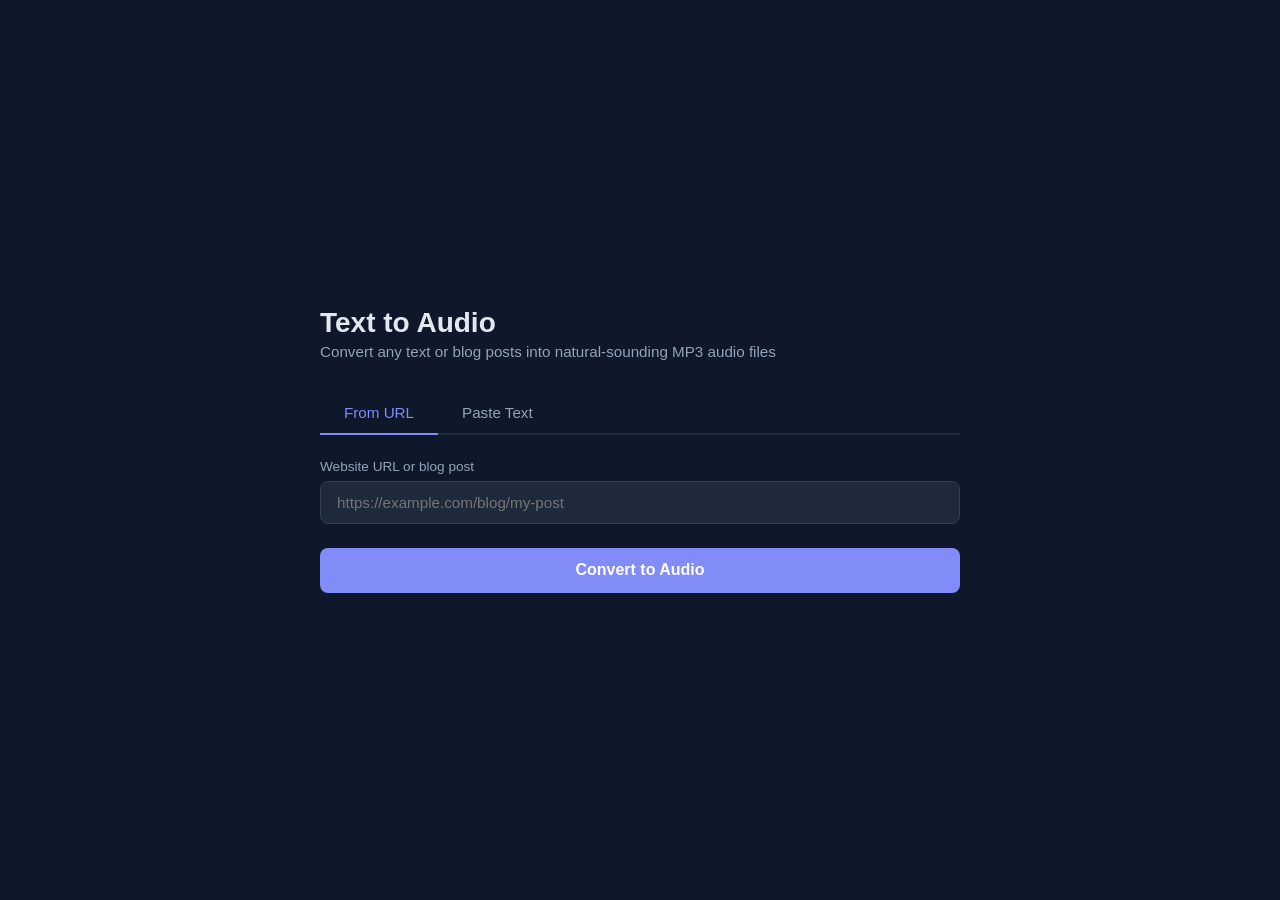
<file: templates/index.html>
<!DOCTYPE html>
<html lang="en">
<head>
    <meta charset="UTF-8">
    <meta name="viewport" content="width=device-width, initial-scale=1.0">
    <title>Text to Audio</title>
    <style>
        * { margin: 0; padding: 0; box-sizing: border-box; }

        body {
            font-family: -apple-system, BlinkMacSystemFont, 'Segoe UI', Roboto, sans-serif;
            background: #0f172a;
            color: #e2e8f0;
            min-height: 100vh;
            display: flex;
            align-items: center;
            justify-content: center;
            padding: 2rem;
        }

        .container {
            width: 100%;
            max-width: 640px;
        }

        h1 {
            font-size: 1.75rem;
            font-weight: 700;
            margin-bottom: 0.25rem;
        }

        .subtitle {
            color: #94a3b8;
            margin-bottom: 2rem;
            font-size: 0.95rem;
        }

        .tabs {
            display: flex;
            gap: 0;
            margin-bottom: 1.5rem;
            border-bottom: 2px solid #1e293b;
        }

        .tab {
            padding: 0.75rem 1.5rem;
            cursor: pointer;
            color: #94a3b8;
            font-weight: 500;
            border-bottom: 2px solid transparent;
            margin-bottom: -2px;
            transition: all 0.2s;
            background: none;
            border-top: none;
            border-left: none;
            border-right: none;
            font-size: 0.95rem;
        }

        .tab:hover { color: #e2e8f0; }
        .tab.active { color: #818cf8; border-bottom-color: #818cf8; }

        .panel { display: none; }
        .panel.active { display: block; }

        label {
            display: block;
            font-size: 0.85rem;
            font-weight: 500;
            color: #94a3b8;
            margin-bottom: 0.4rem;
        }

        input[type="text"], textarea {
            width: 100%;
            padding: 0.75rem 1rem;
            background: #1e293b;
            border: 1px solid #334155;
            border-radius: 8px;
            color: #e2e8f0;
            font-size: 0.95rem;
            font-family: inherit;
            outline: none;
            transition: border-color 0.2s;
        }

        input[type="text"]:focus, textarea:focus {
            border-color: #818cf8;
        }

        textarea {
            min-height: 200px;
            resize: vertical;
        }

        .field { margin-bottom: 1rem; }

        .btn {
            width: 100%;
            padding: 0.85rem;
            background: #818cf8;
            color: #fff;
            border: none;
            border-radius: 8px;
            font-size: 1rem;
            font-weight: 600;
            cursor: pointer;
            transition: background 0.2s;
            margin-top: 0.5rem;
        }

        .btn:hover { background: #6366f1; }
        .btn:disabled { background: #475569; cursor: not-allowed; }

        .result {
            margin-top: 1.5rem;
            padding: 1.25rem;
            background: #1e293b;
            border-radius: 8px;
            display: none;
        }

        .result.show { display: block; }

        .result h3 {
            font-size: 1rem;
            margin-bottom: 0.75rem;
            color: #818cf8;
        }

        .result-row {
            display: flex;
            justify-content: space-between;
            padding: 0.35rem 0;
            font-size: 0.9rem;
        }

        .result-row span:first-child { color: #94a3b8; }

        .result audio {
            width: 100%;
            margin-top: 1rem;
        }

        .download-link {
            display: inline-block;
            margin-top: 0.75rem;
            color: #818cf8;
            text-decoration: none;
            font-weight: 500;
            font-size: 0.9rem;
        }

        .download-link:hover { text-decoration: underline; }

        .error-msg {
            margin-top: 1rem;
            padding: 0.75rem 1rem;
            background: #7f1d1d;
            border-radius: 8px;
            font-size: 0.9rem;
            display: none;
        }

        .error-msg.show { display: block; }

        .spinner {
            display: inline-block;
            width: 18px;
            height: 18px;
            border: 2px solid #fff;
            border-top-color: transparent;
            border-radius: 50%;
            animation: spin 0.7s linear infinite;
            vertical-align: middle;
            margin-right: 0.5rem;
        }

        @keyframes spin { to { transform: rotate(360deg); } }
    </style>
</head>
<body>
    <div class="container">
        <h1>Text to Audio</h1>
        <p class="subtitle">Convert any text or blog posts into natural-sounding MP3 audio files</p>

        <div class="tabs">
            <button class="tab active" data-tab="url">From URL</button>
            <button class="tab" data-tab="manual">Paste Text</button>
        </div>

        <div id="panel-url" class="panel active">
            <div class="field">
                <label for="url-input">Website URL or blog post</label>
                <input type="text" id="url-input" placeholder="https://example.com/blog/my-post">
            </div>
            <button class="btn" id="btn-url">Convert to Audio</button>
        </div>

        <div id="panel-manual" class="panel">
            <div class="field">
                <label for="text-input">Blog content</label>
                <textarea id="text-input" placeholder="Paste your blog post content here..."></textarea>
            </div>
            <div class="field">
                <label for="slug-input">Filename slug</label>
                <input type="text" id="slug-input" placeholder="my-blog-post-title">
            </div>
            <button class="btn" id="btn-manual">Convert to Audio</button>
        </div>

        <div class="error-msg" id="error"></div>

        <div class="result" id="result">
            <h3>Conversion Complete</h3>
            <div class="result-row"><span>Source</span><span id="r-source"></span></div>
            <div class="result-row"><span>Word count</span><span id="r-wc"></span></div>
            <div class="result-row"><span>Condensed</span><span id="r-condensed"></span></div>
            <div class="result-row" id="r-condensed-wc-row" style="display:none"><span>Final word count</span><span id="r-condensed-wc"></span></div>
            <div class="result-row"><span>Duration</span><span id="r-duration"></span></div>
            <audio id="r-audio" controls></audio>
            <a class="download-link" id="r-download" href="#" download>Download MP3</a>
        </div>
    </div>

    <script>
        const tabs = document.querySelectorAll('.tab');
        tabs.forEach(tab => {
            tab.addEventListener('click', () => {
                tabs.forEach(t => t.classList.remove('active'));
                document.querySelectorAll('.panel').forEach(p => p.classList.remove('active'));
                tab.classList.add('active');
                document.getElementById('panel-' + tab.dataset.tab).classList.add('active');
                hideResults();
            });
        });

        function hideResults() {
            document.getElementById('result').classList.remove('show');
            document.getElementById('error').classList.remove('show');
        }

        function showError(msg) {
            const el = document.getElementById('error');
            el.textContent = msg;
            el.classList.add('show');
            document.getElementById('result').classList.remove('show');
        }

        function showResult(data) {
            document.getElementById('error').classList.remove('show');
            document.getElementById('r-source').textContent = data.input_source;
            document.getElementById('r-wc').textContent = data.word_count_cleaned;
            document.getElementById('r-condensed').textContent = data.condensation_applied ? 'Yes' : 'No';
            const cwcRow = document.getElementById('r-condensed-wc-row');
            if (data.condensation_applied) {
                cwcRow.style.display = 'flex';
                document.getElementById('r-condensed-wc').textContent = data.word_count_final;
            } else {
                cwcRow.style.display = 'none';
            }
            document.getElementById('r-duration').textContent = data.estimated_duration;
            document.getElementById('r-audio').src = data.download_url;
            document.getElementById('r-download').href = data.download_url;
            document.getElementById('result').classList.add('show');
        }

        async function convert(body, btn) {
            hideResults();
            const originalText = btn.innerHTML;
            btn.disabled = true;
            btn.innerHTML = '<span class="spinner"></span>Converting...';

            try {
                const resp = await fetch('/convert', {
                    method: 'POST',
                    headers: { 'Content-Type': 'application/json' },
                    body: JSON.stringify(body),
                });
                const data = await resp.json();
                if (!resp.ok) {
                    showError(data.error || 'Something went wrong');
                } else {
                    showResult(data);
                }
            } catch (e) {
                showError('Network error: ' + e.message);
            } finally {
                btn.disabled = false;
                btn.innerHTML = originalText;
            }
        }

        document.getElementById('btn-url').addEventListener('click', () => {
            const url = document.getElementById('url-input').value.trim();
            if (!url) return showError('Please enter a URL');
            convert({ input_type: 'url', url }, document.getElementById('btn-url'));
        });

        document.getElementById('btn-manual').addEventListener('click', () => {
            const text = document.getElementById('text-input').value.trim();
            const slug = document.getElementById('slug-input').value.trim();
            if (!text) return showError('Please paste your blog content');
            if (!slug) return showError('Please enter a filename slug');
            convert({ input_type: 'manual', text, slug }, document.getElementById('btn-manual'));
        });
    </script>
</body>
</html>
</file>
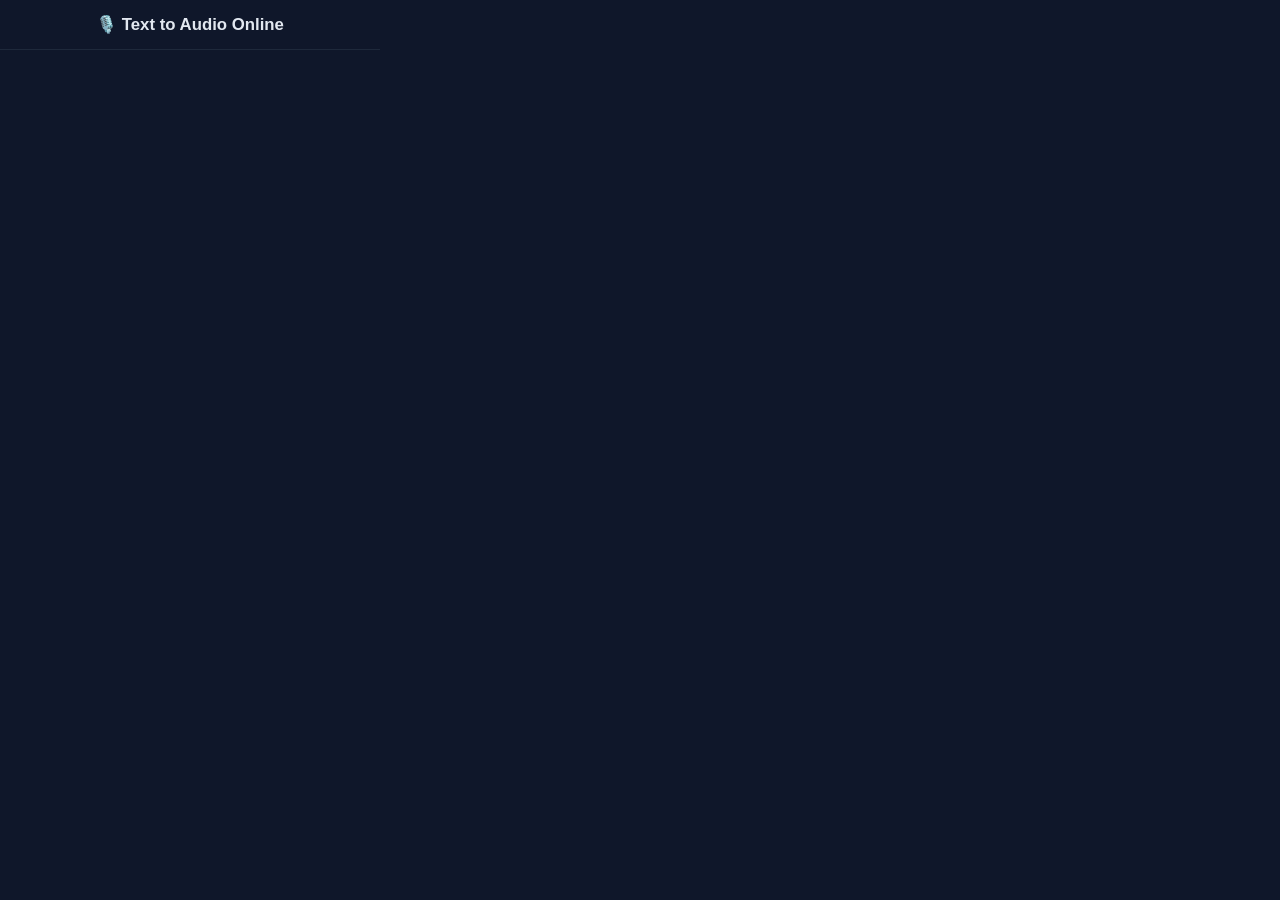
<file: blog-to-audio-edge/popup.html>
<!DOCTYPE html>
<html lang="en">
<head>
  <meta charset="UTF-8">
  <meta name="viewport" content="width=device-width, initial-scale=1.0">
  <title>Text to Audio Online</title>
  <style>
    * { margin: 0; padding: 0; box-sizing: border-box; }

    body {
      width: 380px;
      font-family: -apple-system, BlinkMacSystemFont, 'Segoe UI', Roboto, sans-serif;
      background: #0f172a;
      color: #e2e8f0;
    }

    .header {
      background: #0f172a;
      border-bottom: 1px solid #1e293b;
      padding: 14px 20px;
      text-align: center;
    }
    .header h1 { color: #e2e8f0; font-size: 1.05em; font-weight: 700; }
    .header p { color: #94a3b8; font-size: 0.72em; margin-top: 2px; }

    .body { padding: 14px 18px; }

    .tabs { display: flex; border-bottom: 2px solid #1e293b; margin-bottom: 14px; }
    .tab {
      flex: 1; padding: 8px; border: none; background: none;
      font-size: 0.82em; font-weight: 600; color: #94a3b8; cursor: pointer;
      border-bottom: 3px solid transparent; margin-bottom: -2px; transition: all 0.2s;
      font-family: inherit;
    }
    .tab:hover { color: #e2e8f0; }
    .tab.active { color: #818cf8; border-bottom-color: #818cf8; }
    .tab-panel { display: none; }
    .tab-panel.active { display: block; }

    label { display: block; font-size: 0.78em; font-weight: 600; color: #94a3b8; margin-bottom: 5px; }

    select {
      width: 100%; padding: 9px 11px;
      border: 1px solid #334155; border-radius: 7px;
      font-size: 0.85em; font-family: inherit;
      background: #1e293b; color: #e2e8f0;
      cursor: pointer; appearance: none;
      background-image: url("data:image/svg+xml,%3Csvg xmlns='http://www.w3.org/2000/svg' width='12' height='12' fill='%2394a3b8' viewBox='0 0 16 16'%3E%3Cpath d='M8 11L3 6h10z'/%3E%3C/svg%3E");
      background-repeat: no-repeat;
      background-position: right 10px center;
    }
    select:focus { outline: none; border-color: #818cf8; }

    input[type="url"], textarea {
      width: 100%; padding: 9px 11px;
      border: 1px solid #334155; border-radius: 7px;
      font-size: 0.85em; font-family: inherit;
      transition: border-color 0.2s; background: #1e293b; color: #e2e8f0;
    }
    textarea { resize: none; height: 90px; }
    input[type="url"]:focus, textarea:focus {
      outline: none; border-color: #818cf8;
    }
    input[type="url"]::placeholder, textarea::placeholder { color: #64748b; }

    .char-count { font-size: 0.72em; color: #64748b; margin-top: 3px; text-align: right; }

    .topbar { margin-bottom: 14px; }

    .btn-convert {
      width: 100%; margin-top: 10px; padding: 10px;
      background: #818cf8;
      color: #fff; border: none; border-radius: 7px;
      font-size: 0.88em; font-weight: 700; cursor: pointer; transition: background 0.2s;
      font-family: inherit;
    }
    .btn-convert:hover:not(:disabled) { background: #6366f1; }
    .btn-convert:disabled { background: #475569; cursor: not-allowed; }

    .loader { display: none; text-align: center; padding: 20px 0 10px; }
    .loader.show { display: flex; flex-direction: column; align-items: center; }
    .progress-ring { width: 64px; height: 64px; transform: rotate(-90deg); margin-bottom: 10px; }
    .progress-ring__bg { fill: none; stroke: #1e293b; stroke-width: 5; }
    .progress-ring__fg {
      fill: none; stroke: #818cf8; stroke-width: 5;
      stroke-linecap: round;
      stroke-dasharray: 164;
      stroke-dashoffset: 164;
      transition: stroke-dashoffset 0.4s ease, stroke 0.6s ease;
    }
    .progress-pct { font-size: 0.82em; font-weight: 700; color: #818cf8; margin-bottom: 4px; transition: color 0.6s ease; }
    .loader p { font-size: 0.75em; color: #94a3b8; }
    .input-area { max-height: 300px; opacity: 1; transition: opacity 0.3s ease, max-height 0.3s ease; overflow: hidden; }
    .input-area.hidden { opacity: 0; max-height: 0 !important; pointer-events: none; margin: 0; padding: 0; }

    .error {
      display: none; background: #7f1d1d; color: #fecaca;
      padding: 8px 11px; border-radius: 7px; font-size: 0.8em; margin-top: 9px;
    }
    .error.show { display: block; }

    .result {
      display: none; margin-top: 18px;
      background: #1e293b; border-radius: 10px; padding: 14px;
      border-top: 1px solid #334155;
    }
    .result.show { display: block; }
    .result-title { font-size: 0.82em; font-weight: 700; color: #4ade80; margin-bottom: 9px; text-align: center; }

    audio { width: 100%; border-radius: 6px; margin-bottom: 9px; }

    .btn-download {
      display: block; width: 100%; padding: 8px;
      background: #818cf8;
      color: #fff; text-decoration: none; border-radius: 7px;
      font-size: 0.82em; font-weight: 700; text-align: center;
      transition: background 0.2s;
    }
    .btn-download:hover { background: #6366f1; }

    hr { border: none; border-top: 1px solid #1e293b; margin: 12px 0; }

    .footer {
      padding: 8px; text-align: center;
      font-size: 0.68em; color: #64748b; border-top: 1px solid #1e293b;
    }
  </style>
</head>
<body>
  <div class="header">
    <h1>🎙️ Text to Audio Online</h1>
  </div>

  <div class="body" id="signinScreen" style="display:none; text-align:center; padding-top: 30px;">
    <p style="color:#94a3b8; font-size:0.85em; margin-bottom:14px;">Sign in to convert blogs to audio.</p>
    <button class="btn-convert" id="btnSignIn" style="width:auto; padding: 10px 20px;">Sign in with Google</button>
  </div>

  <div class="body" id="appContent" style="display:none;">
    <div class="topbar" style="display:flex; justify-content:space-between; align-items:center;">
      <span id="userEmail" style="font-size:0.72em; color:#94a3b8;"></span>
      <button id="btnSignOut" style="background:none; border:none; color:#818cf8; font-size:0.72em; cursor:pointer; font-family:inherit;">Sign out</button>
    </div>
    <label for="voiceSelect">Voice</label>
    <select id="voiceSelect">
      <option value="en-US-JennyNeural">Jenny (US Female)</option>
      <option value="en-US-GuyNeural">Guy (US Male)</option>
      <option value="en-GB-SoniaNeural">Sonia (UK Female)</option>
    </select>

    <div class="tabs" style="margin-top: 12px;">
      <button class="tab active" id="tabUrl">🔗 Blog URL</button>
      <button class="tab" id="tabText">📝 Paste Text</button>
    </div>

    <!-- URL Tab -->
    <div class="tab-panel active" id="tab-url">
      <div class="input-area" id="inputAreaUrl">
        <label for="blogUrl">Blog or Article URL</label>
        <input type="url" id="blogUrl" placeholder="https://example.com/blog-post" />
        <button class="btn-convert" id="btnUrl">Convert to Audio</button>
      </div>
      <div class="loader" id="loaderUrl">
        <svg class="progress-ring" viewBox="0 0 58 58">
          <circle class="progress-ring__bg" cx="29" cy="29" r="26" />
          <circle class="progress-ring__fg" id="ringUrl" cx="29" cy="29" r="26" />
        </svg>
        <span class="progress-pct" id="pctUrl">0%</span>
        <p>Fetching and generating audio...</p>
      </div>
      <div class="error" id="errorUrl"></div>
      <div class="result" id="resultUrl">
        <div class="result-title">✅ Audio Ready!</div>
        <audio id="audioUrl" controls></audio>
        <a href="#" id="dlUrl" class="btn-download">📥 Download MP3</a>
        <button class="btn-convert" id="btnNewUrl" style="margin-top:10px; background:#334155;">Convert Another</button>
      </div>
    </div>

    <!-- Text Tab -->
    <div class="tab-panel" id="tab-text">
      <div class="input-area" id="inputAreaText">
        <label for="pasteText">Paste your blog text</label>
        <textarea id="pasteText" placeholder="Paste article text here..."></textarea>
        <div class="char-count"><span id="charCount">0</span> / 5000</div>
        <button class="btn-convert" id="btnText">Convert to Audio</button>
      </div>
      <div class="loader" id="loaderText">
        <svg class="progress-ring" viewBox="0 0 58 58">
          <circle class="progress-ring__bg" cx="29" cy="29" r="26" />
          <circle class="progress-ring__fg" id="ringText" cx="29" cy="29" r="26" />
        </svg>
        <span class="progress-pct" id="pctText">0%</span>
        <p>Generating audio...</p>
      </div>
      <div class="error" id="errorText"></div>
      <div class="result" id="resultText">
        <div class="result-title">✅ Audio Ready!</div>
        <audio id="audioText" controls></audio>
        <a href="#" id="dlText" class="btn-download">📥 Download MP3</a>
        <button class="btn-convert" id="btnNewText" style="margin-top:10px; background:#334155;">Convert Another</button>
      </div>
    </div>

  </div>

  <script src="popup.js"></script>
</body>
</html>
</file>
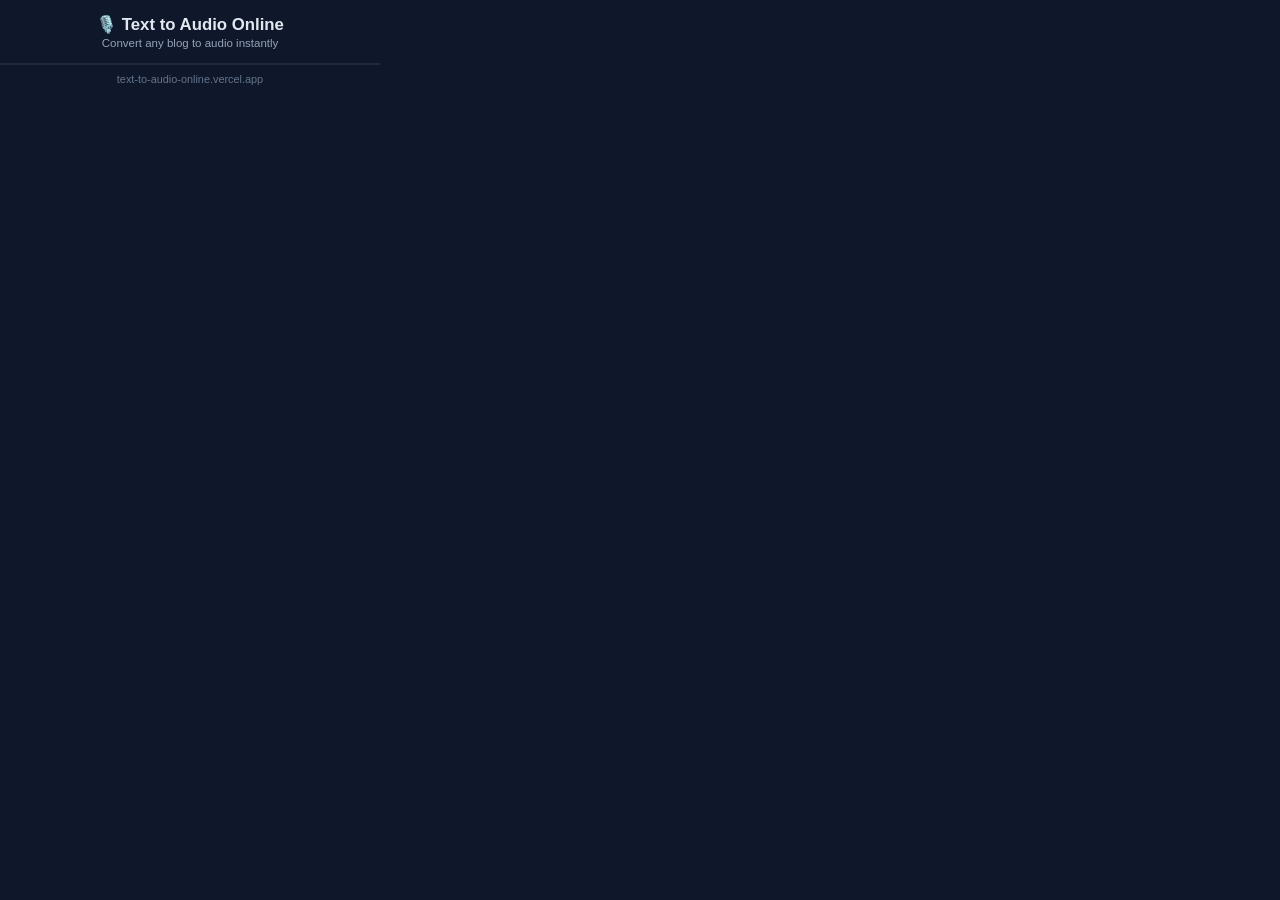
<file: blog-to-audio-extension/popup.html>
<!DOCTYPE html>
<html lang="en">
<head>
  <meta charset="UTF-8">
  <meta name="viewport" content="width=device-width, initial-scale=1.0">
  <title>Text to Audio Online</title>
  <style>
    * { margin: 0; padding: 0; box-sizing: border-box; }

    body {
      width: 380px;
      font-family: -apple-system, BlinkMacSystemFont, 'Segoe UI', Roboto, sans-serif;
      background: #0f172a;
      color: #e2e8f0;
    }

    .header {
      background: #0f172a;
      border-bottom: 1px solid #1e293b;
      padding: 14px 20px;
      text-align: center;
    }
    .header h1 { color: #e2e8f0; font-size: 1.05em; font-weight: 700; }
    .header p { color: #94a3b8; font-size: 0.72em; margin-top: 2px; }

    .body { padding: 14px 18px; }

    .tabs { display: flex; border-bottom: 2px solid #1e293b; margin-bottom: 14px; }
    .tab {
      flex: 1; padding: 8px; border: none; background: none;
      font-size: 0.82em; font-weight: 600; color: #94a3b8; cursor: pointer;
      border-bottom: 3px solid transparent; margin-bottom: -2px; transition: all 0.2s;
      font-family: inherit;
    }
    .tab:hover { color: #e2e8f0; }
    .tab.active { color: #818cf8; border-bottom-color: #818cf8; }
    .tab-panel { display: none; }
    .tab-panel.active { display: block; }

    label { display: block; font-size: 0.78em; font-weight: 600; color: #94a3b8; margin-bottom: 5px; }

    input[type="url"], textarea {
      width: 100%; padding: 9px 11px;
      border: 1px solid #334155; border-radius: 7px;
      font-size: 0.85em; font-family: inherit;
      transition: border-color 0.2s; background: #1e293b; color: #e2e8f0;
    }
    textarea { resize: none; height: 90px; }
    input[type="url"]:focus, textarea:focus {
      outline: none; border-color: #818cf8;
    }
    input[type="url"]::placeholder, textarea::placeholder { color: #64748b; }

    .char-count { font-size: 0.72em; color: #64748b; margin-top: 3px; text-align: right; }

    .btn-convert {
      width: 100%; margin-top: 10px; padding: 10px;
      background: #818cf8;
      color: #fff; border: none; border-radius: 7px;
      font-size: 0.88em; font-weight: 700; cursor: pointer; transition: background 0.2s;
      font-family: inherit;
    }
    .btn-convert:hover:not(:disabled) { background: #6366f1; }
    .btn-convert:disabled { background: #475569; cursor: not-allowed; }

    .loader { display: none; text-align: center; padding: 16px 0 8px; }
    .loader.show { display: block; }
    .spinner {
      border: 3px solid #334155; border-top: 3px solid #818cf8;
      border-radius: 50%; width: 30px; height: 30px;
      animation: spin 0.9s linear infinite; margin: 0 auto 7px;
    }
    @keyframes spin { 0%{transform:rotate(0deg)} 100%{transform:rotate(360deg)} }
    .loader p { font-size: 0.78em; color: #94a3b8; }

    .error {
      display: none; background: #7f1d1d; color: #fecaca;
      padding: 8px 11px; border-radius: 7px; font-size: 0.8em; margin-top: 9px;
    }
    .error.show { display: block; }

    .result {
      display: none; margin-top: 12px;
      background: #1e293b; border-radius: 10px; padding: 12px;
    }
    .result.show { display: block; }
    .result-title { font-size: 0.82em; font-weight: 700; color: #818cf8; margin-bottom: 9px; text-align: center; }

    audio { width: 100%; border-radius: 6px; margin-bottom: 9px; }

    .btn-download {
      display: block; width: 100%; padding: 8px;
      background: #818cf8;
      color: #fff; text-decoration: none; border-radius: 7px;
      font-size: 0.82em; font-weight: 700; text-align: center;
      transition: background 0.2s;
    }
    .btn-download:hover { background: #6366f1; }

    hr { border: none; border-top: 1px solid #1e293b; margin: 12px 0; }

    .feedback-label { font-size: 0.78em; font-weight: 600; color: #94a3b8; margin-bottom: 5px; }
    textarea.feedback-box { height: 65px; font-size: 0.8em; }

    .btn-feedback {
      width: 100%; margin-top: 7px; padding: 8px;
      background: #1e293b; color: #e2e8f0; border: 1px solid #334155;
      border-radius: 7px; font-size: 0.8em; font-weight: 600; cursor: pointer;
      font-family: inherit; transition: background 0.2s;
    }
    .btn-feedback:hover:not(:disabled) { background: #253046; }
    .btn-feedback:disabled { opacity: 0.5; cursor: not-allowed; }

    .feedback-ok {
      display: none; font-size: 0.78em; color: #86efac;
      background: #14532d; padding: 7px 10px; border-radius: 7px;
      margin-top: 7px; text-align: center;
    }
    .feedback-ok.show { display: block; }

    .footer {
      padding: 8px; text-align: center;
      font-size: 0.68em; color: #64748b; border-top: 1px solid #1e293b;
    }
  </style>
</head>
<body>
  <div class="header">
    <h1>🎙️ Text to Audio Online</h1>
    <p>Convert any blog to audio instantly</p>
  </div>

  <div class="body" id="signinScreen" style="display:none; text-align:center; padding-top: 30px;">
    <p style="color:#94a3b8; font-size:0.85em; margin-bottom:14px;">Sign in to convert blogs to audio.</p>
    <button class="btn-convert" id="btnSignIn" style="width:auto; padding: 10px 20px;">Sign in with Google</button>
  </div>

  <div class="body" id="appContent" style="display:none;">
    <div class="topbar" style="display:flex; justify-content:space-between; align-items:center; margin-bottom:10px;">
      <span id="userEmail" style="font-size:0.72em; color:#94a3b8;"></span>
      <button id="btnSignOut" style="background:none; border:none; color:#818cf8; font-size:0.72em; cursor:pointer; font-family:inherit;">Sign out</button>
    </div>
    <div class="tabs">
      <button class="tab active" id="tabUrl">🔗 Blog URL</button>
      <button class="tab" id="tabText">📝 Paste Text</button>
    </div>

    <!-- URL Tab -->
    <div class="tab-panel active" id="tab-url">
      <label for="blogUrl">Blog or Article URL</label>
      <input type="url" id="blogUrl" placeholder="https://example.com/blog-post" />
      <button class="btn-convert" id="btnUrl">Convert to Audio</button>
      <div class="loader" id="loaderUrl">
        <div class="spinner"></div>
        <p>Fetching and generating audio...</p>
      </div>
      <div class="error" id="errorUrl"></div>
      <div class="result" id="resultUrl">
        <div class="result-title">✅ Audio Ready!</div>
        <audio id="audioUrl" controls></audio>
        <a href="#" id="dlUrl" class="btn-download">📥 Download MP3</a>
      </div>
    </div>

    <!-- Text Tab -->
    <div class="tab-panel" id="tab-text">
      <label for="pasteText">Paste your blog text</label>
      <textarea id="pasteText" placeholder="Paste article text here..."></textarea>
      <div class="char-count"><span id="charCount">0</span> / 5000</div>
      <button class="btn-convert" id="btnText">Convert to Audio</button>
      <div class="loader" id="loaderText">
        <div class="spinner"></div>
        <p>Generating audio...</p>
      </div>
      <div class="error" id="errorText"></div>
      <div class="result" id="resultText">
        <div class="result-title">✅ Audio Ready!</div>
        <audio id="audioText" controls></audio>
        <a href="#" id="dlText" class="btn-download">📥 Download MP3</a>
      </div>
    </div>

  </div>

  <div class="footer">text-to-audio-online.vercel.app</div>
  <script src="popup.js"></script>
</body>
</html>
</file>
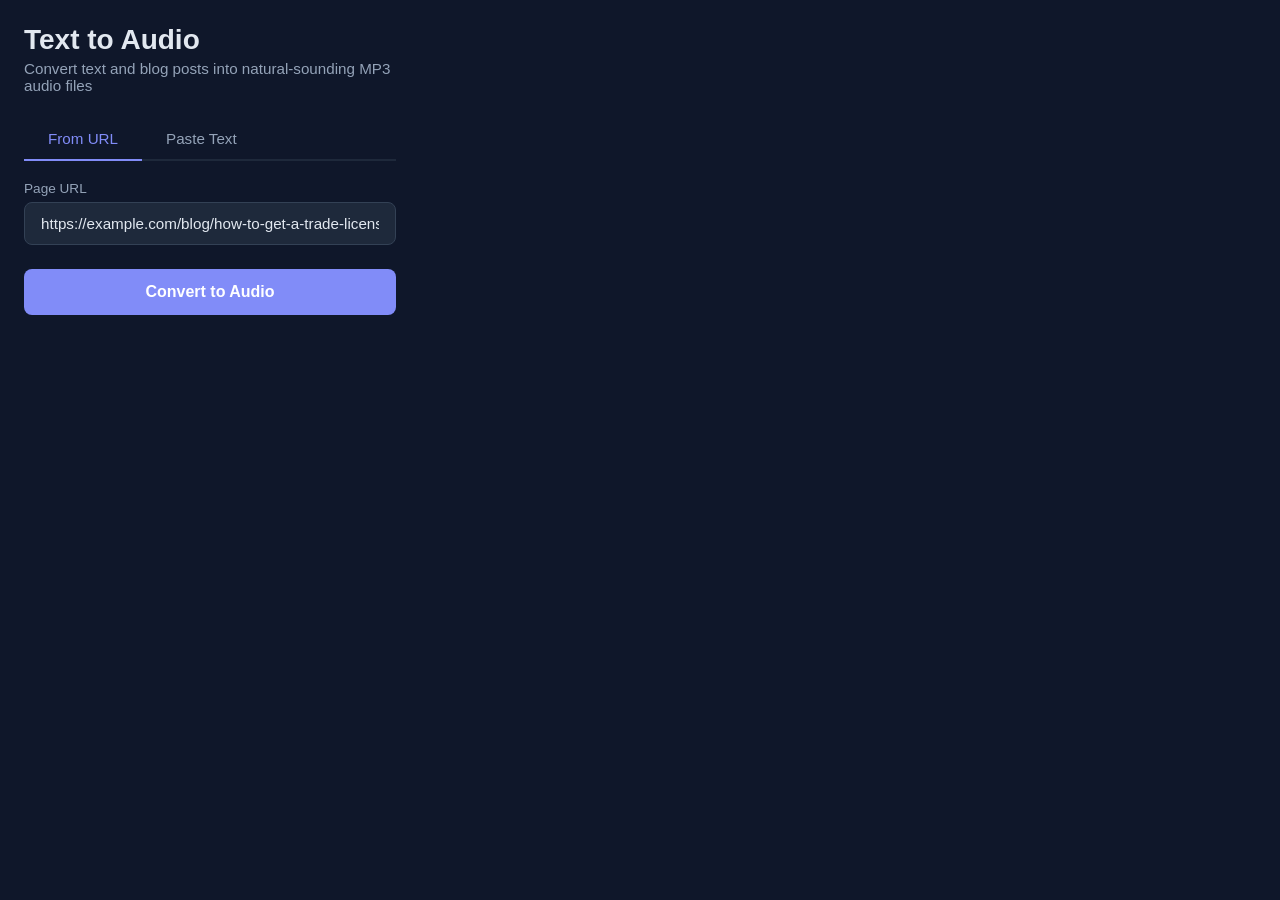
<file: extension/popup-preview.html>
<!DOCTYPE html>
<html lang="en">
<head>
  <meta charset="UTF-8">
  <link rel="stylesheet" href="popup.css">
</head>
<body>
  <h1>Text to Audio</h1>
  <p class="subtitle">Convert text and blog posts into natural-sounding MP3 audio files</p>

  <div class="tabs">
    <button class="tab active" data-tab="url" onclick="switchTab('url')">From URL</button>
    <button class="tab" data-tab="manual" onclick="switchTab('manual')">Paste Text</button>
  </div>

  <div id="panel-url" class="panel active">
    <div class="field">
      <label>Page URL</label>
      <input type="text" id="url-input" value="https://example.com/blog/how-to-get-a-trade-license" readonly>
    </div>
    <button class="btn" id="btn-url">Convert to Audio</button>
  </div>

  <div id="panel-manual" class="panel">
    <div class="field">
      <label>Blog content</label>
      <textarea id="text-input" placeholder="Paste your blog post content here..."></textarea>
    </div>
    <div class="field">
      <label>Filename slug</label>
      <input type="text" id="slug-input" placeholder="my-blog-post-title">
    </div>
    <button class="btn" id="btn-manual">Convert to Audio</button>
  </div>

  <script>
    function switchTab(name) {
      document.querySelectorAll('.tab').forEach(t => t.classList.remove('active'));
      document.querySelectorAll('.panel').forEach(p => p.classList.remove('active'));
      document.querySelector(`[data-tab="${name}"]`).classList.add('active');
      document.getElementById('panel-' + name).classList.add('active');
    }
  </script>
</body>
</html>
</file>
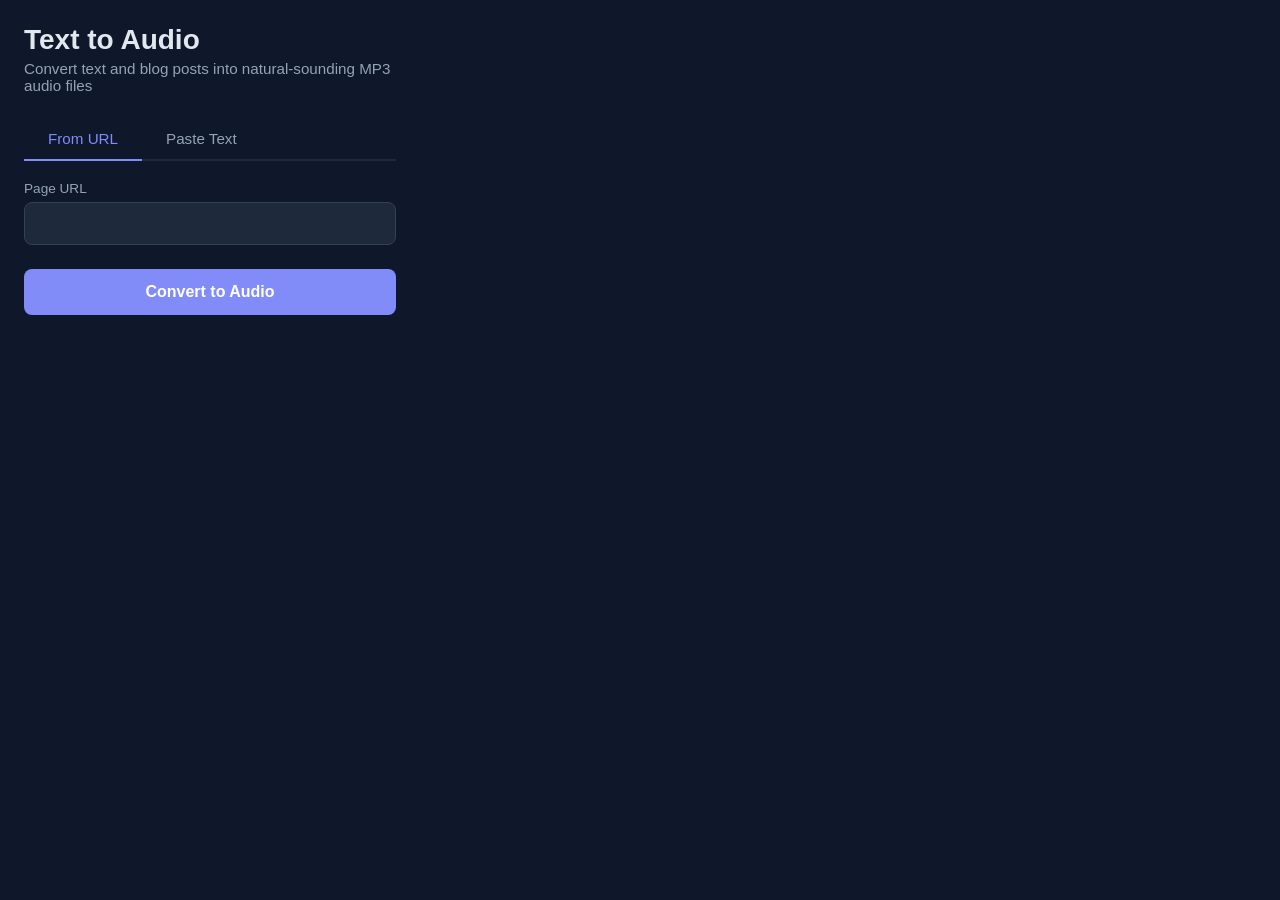
<file: extension/popup.html>
<!DOCTYPE html>
<html lang="en">
<head>
  <meta charset="UTF-8">
  <link rel="stylesheet" href="popup.css">
</head>
<body>
  <h1>Text to Audio</h1>
  <p class="subtitle">Convert text and blog posts into natural-sounding MP3 audio files</p>

  <div class="tabs">
    <button class="tab active" data-tab="url">From URL</button>
    <button class="tab" data-tab="manual">Paste Text</button>
  </div>

  <div id="panel-url" class="panel active">
    <div class="field">
      <label>Page URL</label>
      <input type="text" id="url-input" readonly>
    </div>
    <button class="btn" id="btn-url">Convert to Audio</button>
  </div>

  <div id="panel-manual" class="panel">
    <div class="field">
      <label>Blog content</label>
      <textarea id="text-input" placeholder="Paste your blog post content here..."></textarea>
    </div>
    <div class="field">
      <label>Filename slug</label>
      <input type="text" id="slug-input" placeholder="my-blog-post-title">
    </div>
    <button class="btn" id="btn-manual">Convert to Audio</button>
  </div>

  <div class="status" id="status">
    <div class="status-text" id="status-text">Initializing...</div>
    <div class="status-bar"><div class="status-bar-fill"></div></div>
  </div>

  <div class="error-msg" id="error"></div>

  <div class="result" id="result">
    <h3>Conversion Complete</h3>
    <div class="result-row"><span>Source</span><span id="r-source"></span></div>
    <div class="result-row"><span>Word count</span><span id="r-wc"></span></div>
    <div class="result-row"><span>Condensed</span><span id="r-condensed"></span></div>
    <div class="result-row"><span>Duration</span><span id="r-duration"></span></div>
    <button class="btn-download" id="btn-download">Download MP3</button>
  </div>

  <script src="popup.js"></script>
</body>
</html>
</file>
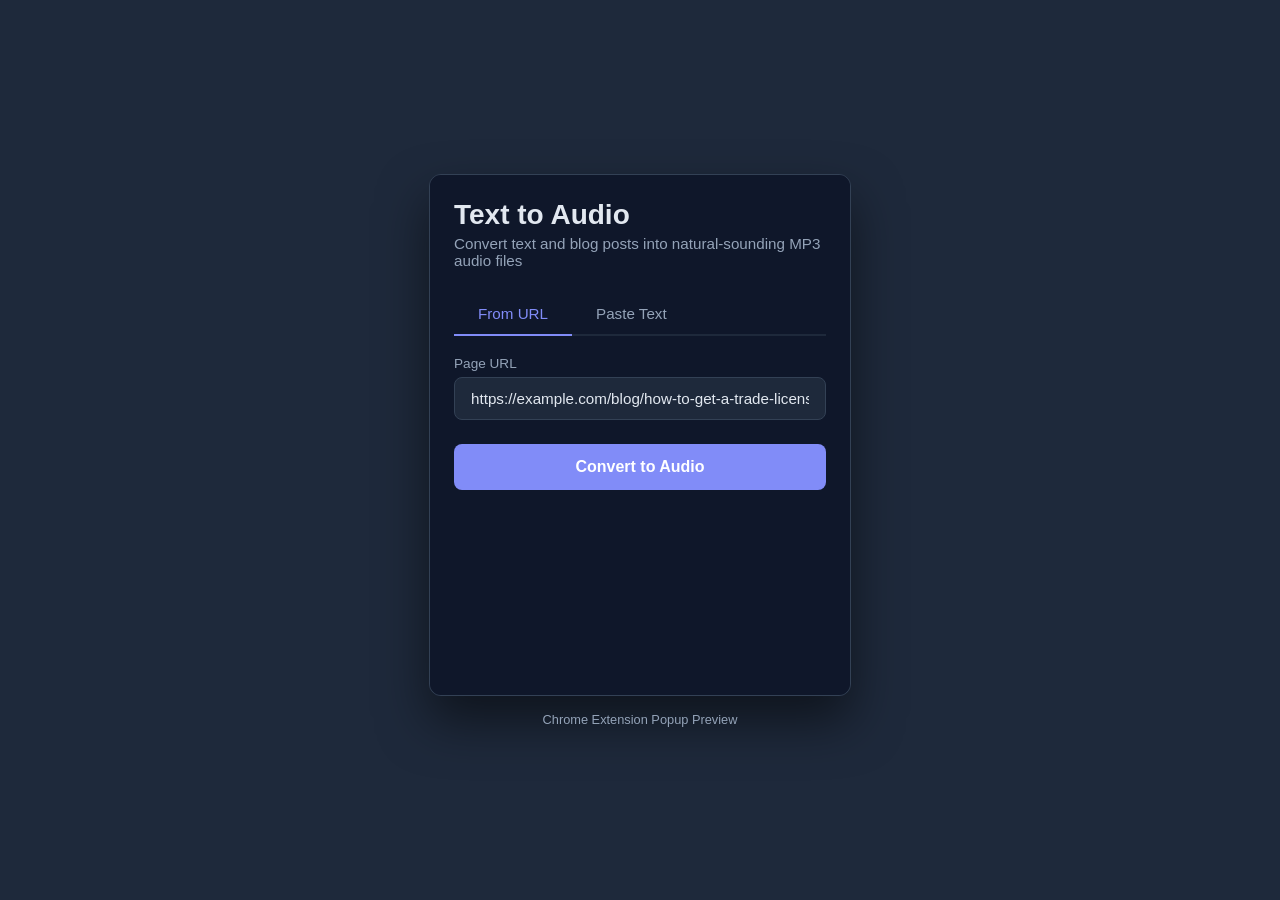
<file: extension/preview.html>
<!DOCTYPE html>
<html lang="en">
<head>
  <meta charset="UTF-8">
  <title>Extension Preview</title>
  <style>
    body {
      background: #1e293b;
      display: flex;
      align-items: center;
      justify-content: center;
      min-height: 100vh;
      margin: 0;
      font-family: sans-serif;
    }
    .frame {
      border: 1px solid #334155;
      border-radius: 12px;
      overflow: hidden;
      box-shadow: 0 25px 50px rgba(0,0,0,0.5);
    }
    iframe {
      width: 420px;
      height: 520px;
      border: none;
      display: block;
    }
    .label {
      text-align: center;
      color: #94a3b8;
      font-size: 0.8rem;
      margin-top: 1rem;
    }
  </style>
</head>
<body>
  <div>
    <div class="frame">
      <iframe src="popup-preview.html"></iframe>
    </div>
    <div class="label">Chrome Extension Popup Preview</div>
  </div>
</body>
</html>
</file>
<file: extension/popup.css>
* { margin: 0; padding: 0; box-sizing: border-box; }

body {
  width: 420px;
  min-height: 200px;
  font-family: -apple-system, BlinkMacSystemFont, 'Segoe UI', Roboto, sans-serif;
  background: #0f172a;
  color: #e2e8f0;
  padding: 1.5rem;
}

h1 {
  font-size: 1.75rem;
  font-weight: 700;
  color: #e2e8f0;
  margin-bottom: 0.25rem;
}

.subtitle {
  color: #94a3b8;
  font-size: 0.95rem;
  margin-bottom: 1.5rem;
}

/* --- Tabs --- */
.tabs {
  display: flex;
  border-bottom: 2px solid #1e293b;
  margin-bottom: 1.25rem;
}

.tab {
  padding: 0.75rem 1.5rem;
  cursor: pointer;
  color: #94a3b8;
  font-weight: 500;
  border: none;
  border-bottom: 2px solid transparent;
  margin-bottom: -2px;
  background: none;
  font-size: 0.95rem;
  transition: all 0.2s;
}

.tab:hover { color: #e2e8f0; }
.tab.active { color: #818cf8; border-bottom-color: #818cf8; }

/* --- Panels --- */
.panel { display: none; }
.panel.active { display: block; }

/* --- Form elements --- */
label {
  display: block;
  font-size: 0.85rem;
  font-weight: 500;
  color: #94a3b8;
  margin-bottom: 0.4rem;
}

input[type="text"], textarea {
  width: 100%;
  padding: 0.75rem 1rem;
  background: #1e293b;
  border: 1px solid #334155;
  border-radius: 8px;
  color: #e2e8f0;
  font-size: 0.95rem;
  font-family: inherit;
  outline: none;
  transition: border-color 0.2s;
}

input[type="text"]:focus, textarea:focus {
  border-color: #818cf8;
}

textarea {
  min-height: 140px;
  resize: vertical;
}

.field { margin-bottom: 1rem; }

/* --- Buttons --- */
.btn {
  width: 100%;
  padding: 0.85rem;
  background: #818cf8;
  color: #fff;
  border: none;
  border-radius: 8px;
  font-size: 1rem;
  font-weight: 600;
  cursor: pointer;
  transition: background 0.2s;
  margin-top: 0.5rem;
}

.btn:hover { background: #6366f1; }
.btn:disabled { background: #475569; cursor: not-allowed; }

/* --- Status --- */
.status {
  margin-top: 1.25rem;
  padding: 1rem 1.25rem;
  background: #1e293b;
  border-radius: 8px;
  font-size: 0.9rem;
  display: none;
}

.status.show { display: block; }

.status-text { color: #94a3b8; }

.status-bar {
  height: 3px;
  background: #334155;
  border-radius: 2px;
  margin-top: 0.5rem;
  overflow: hidden;
}

.status-bar-fill {
  height: 100%;
  background: #818cf8;
  border-radius: 2px;
  animation: pulse 1.5s ease-in-out infinite;
  width: 40%;
}

@keyframes pulse {
  0%, 100% { transform: translateX(-100%); }
  50% { transform: translateX(250%); }
}

/* --- Result --- */
.result {
  margin-top: 1.25rem;
  padding: 1.25rem;
  background: #1e293b;
  border-radius: 8px;
  display: none;
}

.result.show { display: block; }

.result h3 {
  font-size: 1rem;
  color: #818cf8;
  margin-bottom: 0.75rem;
}

.result-row {
  display: flex;
  justify-content: space-between;
  padding: 0.35rem 0;
  font-size: 0.9rem;
}

.result-row span:first-child { color: #94a3b8; }

/* --- Download button styled as link to match web tool --- */
.btn-download {
  display: inline-block;
  margin-top: 0.75rem;
  padding: 0.75rem 1rem;
  width: 100%;
  background: #818cf8;
  color: #fff;
  border: none;
  border-radius: 8px;
  font-size: 0.9rem;
  font-weight: 600;
  cursor: pointer;
  text-align: center;
  transition: background 0.2s;
}

.btn-download:hover { background: #6366f1; }

/* --- Error --- */
.error-msg {
  margin-top: 1.25rem;
  padding: 0.75rem 1rem;
  background: #7f1d1d;
  border-radius: 8px;
  font-size: 0.9rem;
  display: none;
}

.error-msg.show { display: block; }

/* --- Spinner --- */
.spinner {
  display: inline-block;
  width: 16px;
  height: 16px;
  border: 2px solid #fff;
  border-top-color: transparent;
  border-radius: 50%;
  animation: spin 0.7s linear infinite;
  vertical-align: middle;
  margin-right: 0.5rem;
}

@keyframes spin { to { transform: rotate(360deg); } }
</file>
